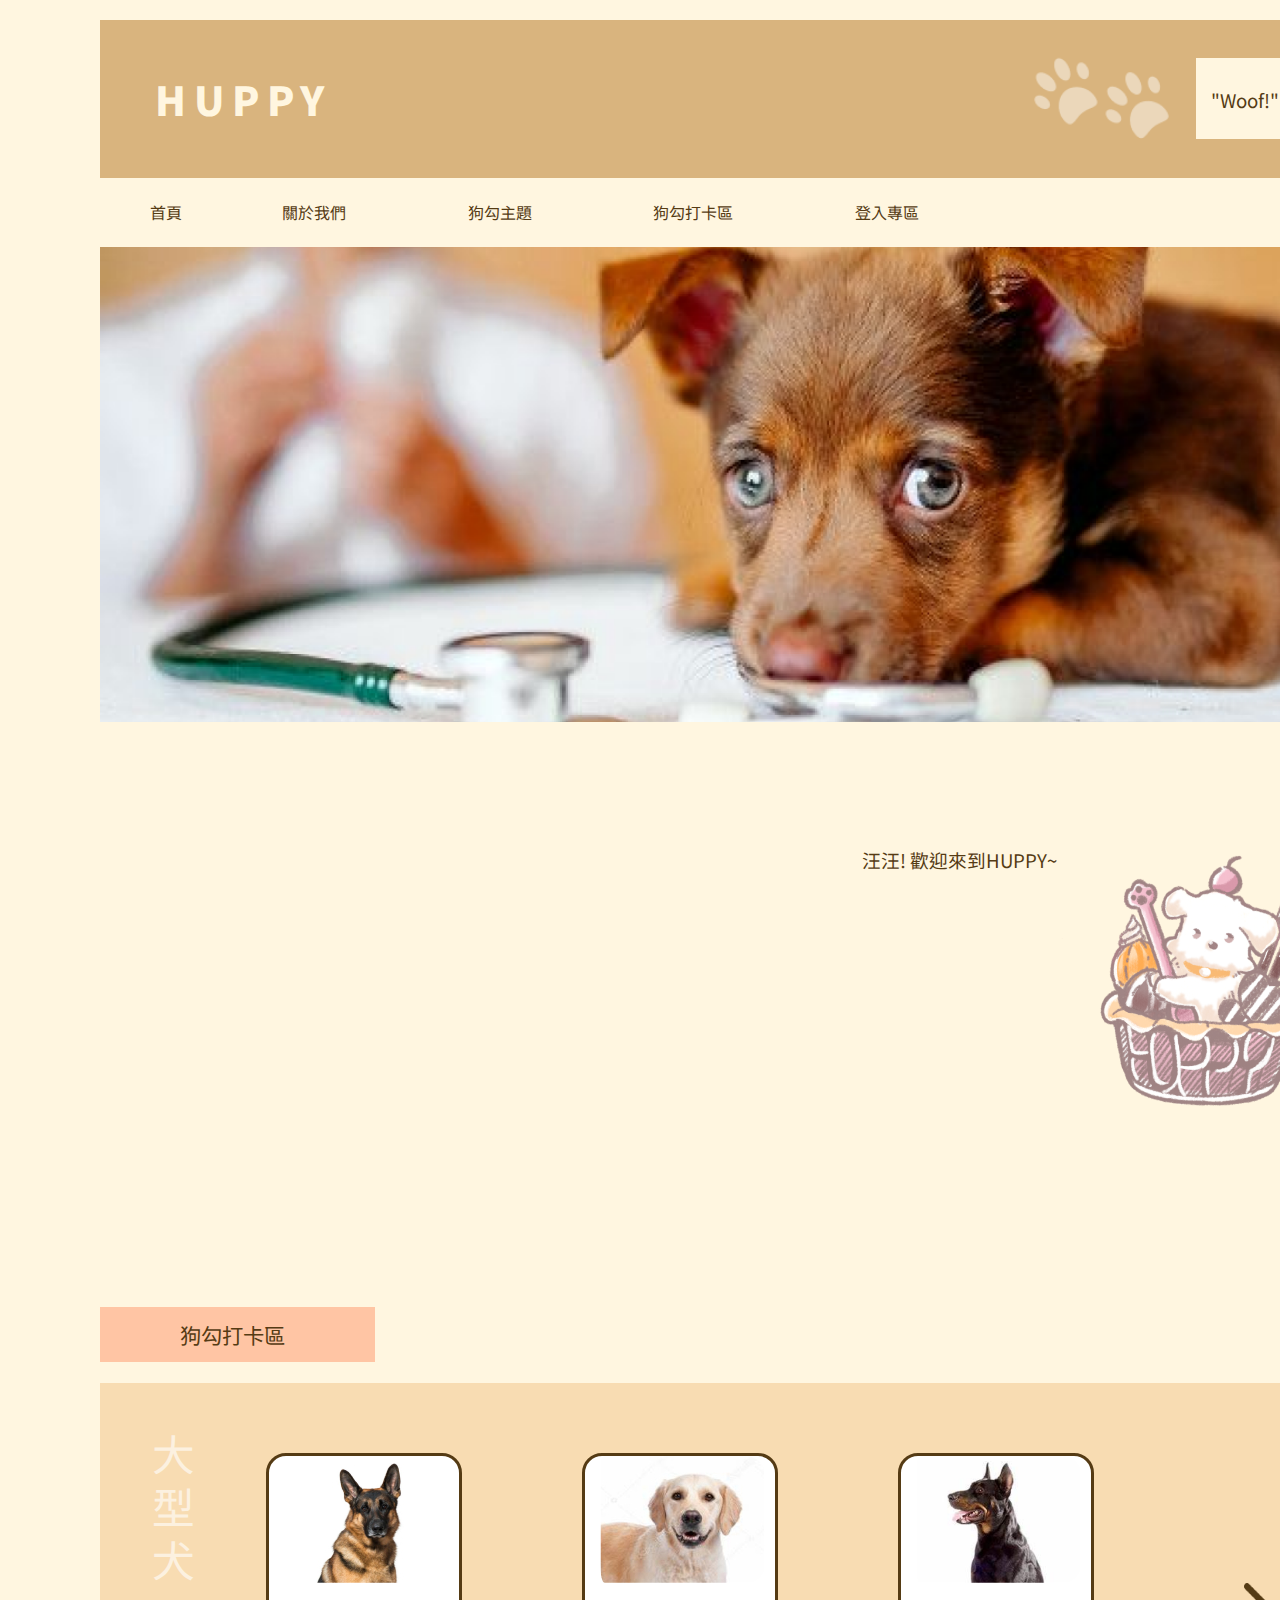
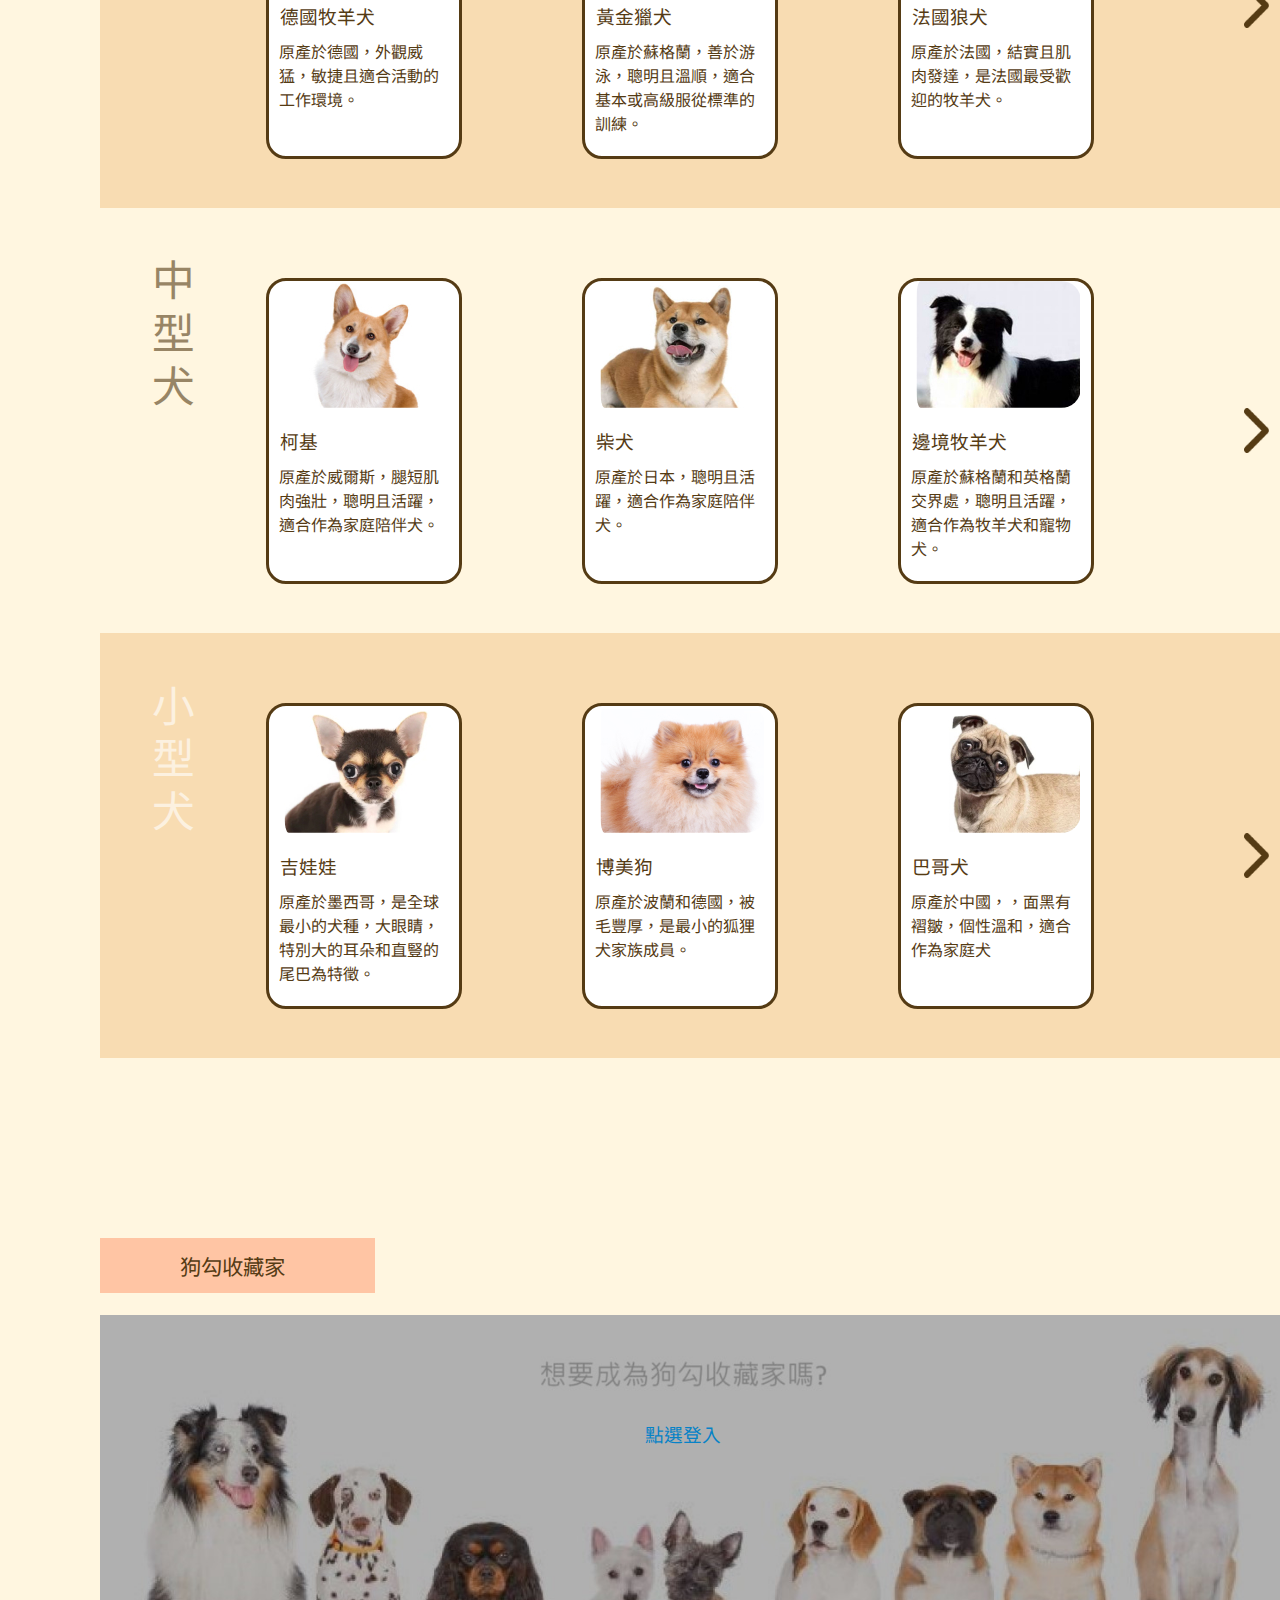
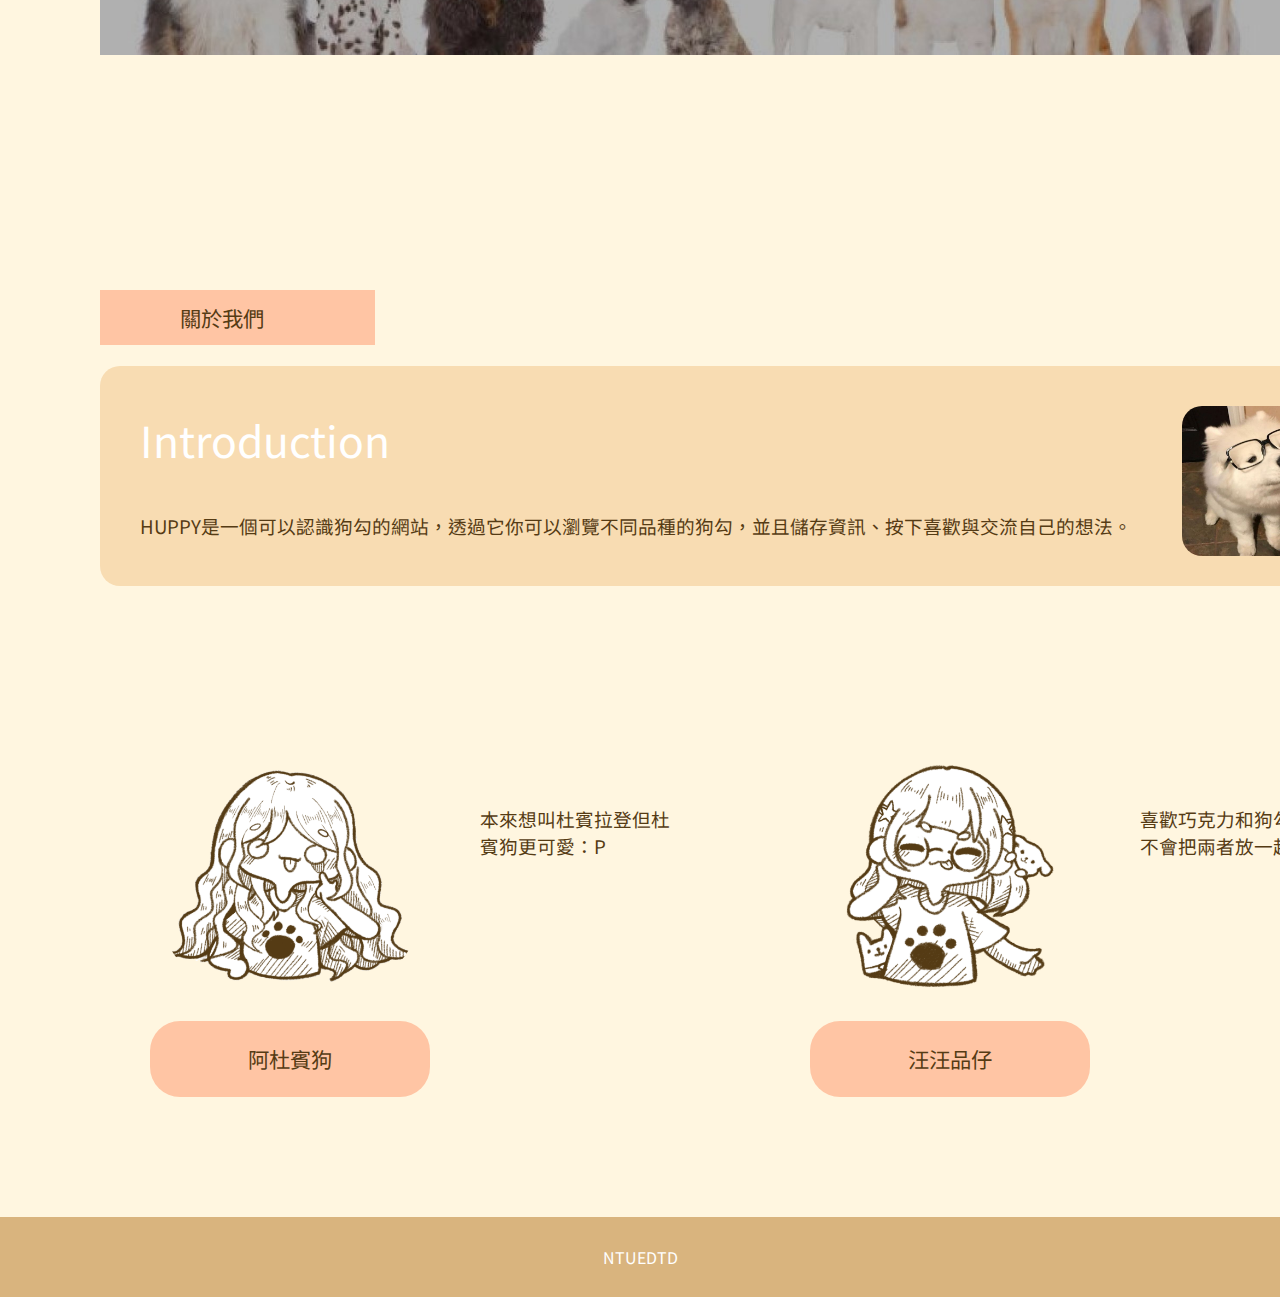
<file: index.html>
<!DOCTYPE html>
<html lang="en">
<head>
    <meta charset="UTF-8">
    <meta name="viewport" content="width=device-width, initial-scale=1.0">
    <title>HUPPY</title>
    <link rel="stylesheet" href="./css/style.css">
    <link rel="preconnect" href="https://fonts.googleapis.com">
    <link rel="preconnect" href="https://fonts.gstatic.com" crossorigin>
    <link href="https://fonts.googleapis.com/css2?family=Noto+Sans+TC&family=Noto+Sans:wght@700;900&display=swap"
        rel="stylesheet">
</head>
<body>
    <div class="box">
        <header>
            <div class="logo">
                <a href="./index.html">
                    <p class="huppy">HUPPY</p>
                </a>
                <!-- 狗腳印 -->
                <div class="containner">
                    <img class="paw" src="./img/🦆 emoji _paw prints_.png" alt="paw">
                    <!-- 帳號登入 -->
                    <a href="./login.html">
                        <div class="profile">
                            <p class="woof">"Woof!"</p>
                            <!-- 圓形頭像 -->
                            <img class="circle" src="./img/Ellipse 1.png" alt="circle">
                        </div>
                    </a> 
                </div>
            </div>
        </header>
        <nav class="nav">
            <ul class="nav_ul">
                <li class="nav_list"><a href="./index.html">首頁</a></li>
                <li class="nav_list"><a href=".#about">關於我們</a></li>
                <ul class="nav_ul_theme">
                    <li class="nav_list"><a href="./index.html">狗勾主題</a>
                    <li class="nav_list_item"><a href="./fluffy.html">"毛"小孩</a></li>
                    <li class="nav_list_item"><a href="./doctor.html">狗勾醫生</a></li>
                    <li class="nav_list_item"><a href="./police.html">汪汪隊立大功</a></li>
                    <li class="nav_list_item"><a href="./pic.html">狗勾梗圖大全</a></li>
                    </li>
                </ul>
                <li class="nav_list"><a href="#card">狗勾打卡區</a></li>
                <ul class="nav_ul_login">
                    <li class="nav_list"><a href="./index.html">登入專區</a>
                    <li class="nav_list_item"><a href="./myfile.html">我的檔案</a></li>
                    <li class="nav_list_item"><a href="./collector.html">狗勾收藏家</a></li>
                    </li>
                </ul>
            </ul>
        </nav>
        <article1>
            <banner>
                <a href="./doctor.html"><img class="banner" src="./img/banner001.png" alt="banner"></a>
                <!-- <img src="" alt="">
            <img src="" alt="">
            <img src="" alt=""> -->
            </banner>
            <div class="space">
                <p class="welcome_text">汪汪! 歡迎來到HUPPY~</p>
                <img class="welcome" src="./img/IMG_2315.PNG" alt="welcome">
            </div>

        </article1>
        <div class="article2">
            <article2>
                <p class="cardtitle" id="card">狗勾打卡區</p>
                <largedog>
                    <div class="largedog">
                        <p class="largetext">大型犬</p>
                        <!-- 大型犬卡片區塊 -->
                        <div class="largecard">
                            <a href="./geman.html">
                                <div class="large">
                                    <img class="img" src="./img/德國牧羊犬.jpg" alt="德國牧羊犬">
                                    <p class="dogname">德國牧羊犬</p>
                                    <p class="word">原產於德國，外觀威猛，敏捷且適合活動的工作環境。</p>
                                </div>
                            </a>
                            <a href="./gold.html">
                                <div class="large">
                                    <img class="img" src="./img/黃金獵犬.jpg" alt="黃金獵犬">
                                    <p class="dogname">黃金獵犬</p>
                                    <p class="word">原產於蘇格蘭，善於游泳，聰明且溫順，適合基本或高級服從標準的訓練。</p>
                                </div>
                            </a>
                            <a href="./france.html">
                                <div class="large">
                                    <img class="img" src="./img/法國狼犬.png" alt="法國狼犬">
                                    <p class="dogname">法國狼犬</p>
                                    <p class="word">原產於法國，結實且肌肉發達，是法國最受歡迎的牧羊犬。</p>
                                </div>
                            </a>
                            <a href="./collector.html"><img class="Vector" src="./img/Vector.png" alt="Vector"></a>
                        </div>
                    </div>
                </largedog>
                <middledog>
                    <div class="middledog">
                        <p class="middletext">中型犬</p>
                        <!-- 中型犬卡片區塊 -->
                        <div class="largecard">
                            <a href="./corgi.html">
                                <div class="middle">
                                    <img class="img" src="./img/柯基.jpg" alt="柯基">
                                    <p class="dogname">柯基</p>
                                    <p class="word">原產於威爾斯，腿短肌肉強壯，聰明且活躍，適合作為家庭陪伴犬。</p>
                                </div>
                            </a>
                            <a href="./shiba.html">
                                <div class="middle">
                                    <img class="img" src="./img/柴犬.jpg" alt="柴犬">
                                    <p class="dogname">柴犬</p>
                                    <p class="word">原產於日本，聰明且活躍，適合作為家庭陪伴犬。</p>
                                </div>
                            </a>
                            <a href="./collie.html">
                                <div class="middle">
                                    <img class="img" src="./img/邊境牧羊犬.jpg" alt="邊境牧羊犬">
                                    <p class="dogname">邊境牧羊犬</p>
                                    <p class="word">原產於蘇格蘭和英格蘭交界處，聰明且活躍，適合作為牧羊犬和寵物犬。</p>
                                </div>
                            </a>
                            <a href="./collector.html"><img class="Vector" src="./img/Vector.png" alt="Vector"></a>
                        </div>
                    </div>
                </middledog>
                <smalldog>
                    <div class="largedog">
                        <p class="largetext">小型犬</p>
                        <!-- 小型犬卡片區塊 -->
                        <div class="largecard">
                            <a href="./chiwawa.html">
                                <div class="large">
                                    <img class="img" src="./img/chiwawa.jpg" alt="chiwawa">
                                    <p class="dogname">吉娃娃</p>
                                    <p class="word">原產於墨西哥，是全球最小的犬種，大眼睛，特別大的耳朵和直豎的尾巴為特徵。</p>
                                </div>
                            </a>
                            <a href="./pome.html">
                                <div class="large">
                                    <img class="img" src="./img/博美狗.jpg" alt="博美狗">
                                    <p class="dogname">博美狗</p>
                                    <p class="word">原產於波蘭和德國，被毛豐厚，是最小的狐狸犬家族成員。</p>
                                </div>
                            </a>
                            <a href="./pug.html">
                                <div class="large">
                                    <img class="img" src="./img/巴哥犬.jpg" alt="巴哥犬">
                                    <p class="dogname">巴哥犬</p>
                                    <p class="word">原產於中國，，面黑有褶皺，個性溫和，適合作為家庭犬</p>
                                </div>
                            </a>
                            <a href="./collector.html"><img class="Vector" src="./img/Vector.png" alt="Vector"></a>
                        </div>
                    </div>
                </smalldog>
            </article2>
        </div>
        <article3>
            <p class="cardtitle">狗勾收藏家</p>
            <div class="collector_group">
                <img class="collector" src="./img/Rectangle 11.jpg" alt="collectorlogin">
                <a class="collector_login" href="./login.html">點選登入</a>
            </div>
        </article3>
        <article4>
            <p class="cardtitle" id="about">關於我們</p>
            <div class="intro_box">
                <div class="intro_text">
                    <p class="intro">Introduction</p>
                    <p class="description">HUPPY是一個可以認識狗勾的網站，透過它你可以瀏覽不同品種的狗勾，並且儲存資訊、按下喜歡與交流自己的想法。</p>
                </div>
                <img class="intro_img" src="./img/intro.jpg" alt="pic">
                
            </div>

            <team class="team">
                <div class="member1">
                    <div class="group1">
                        <img class="self1" src="./img/Ado.PNG" alt="hi">
                        <div class="smallbox">
                            <p class="name">阿杜賓狗</p>
                        </div>
                    </div>
                    <p class="intro_us">本來想叫杜賓拉登但杜賓狗更可愛：P</p>
                </div>
                <div class="member2">
                    <div class="group2">
                        <img class="self2" src="./img/Pinyu.PNG" alt="hi">
                        <div class="smallbox">
                            <p class="name">汪汪品仔</p>
                        </div>
                    </div>
                    <p class="intro_us">喜歡巧克力和狗勾，但不會把兩者放一起：3</p>
                </div>
            </team>
        </article4>
    </div>
    <footer>
        <p class="footer_text">NTUEDTD</p>
    </footer>
</body>

</html>
</file>
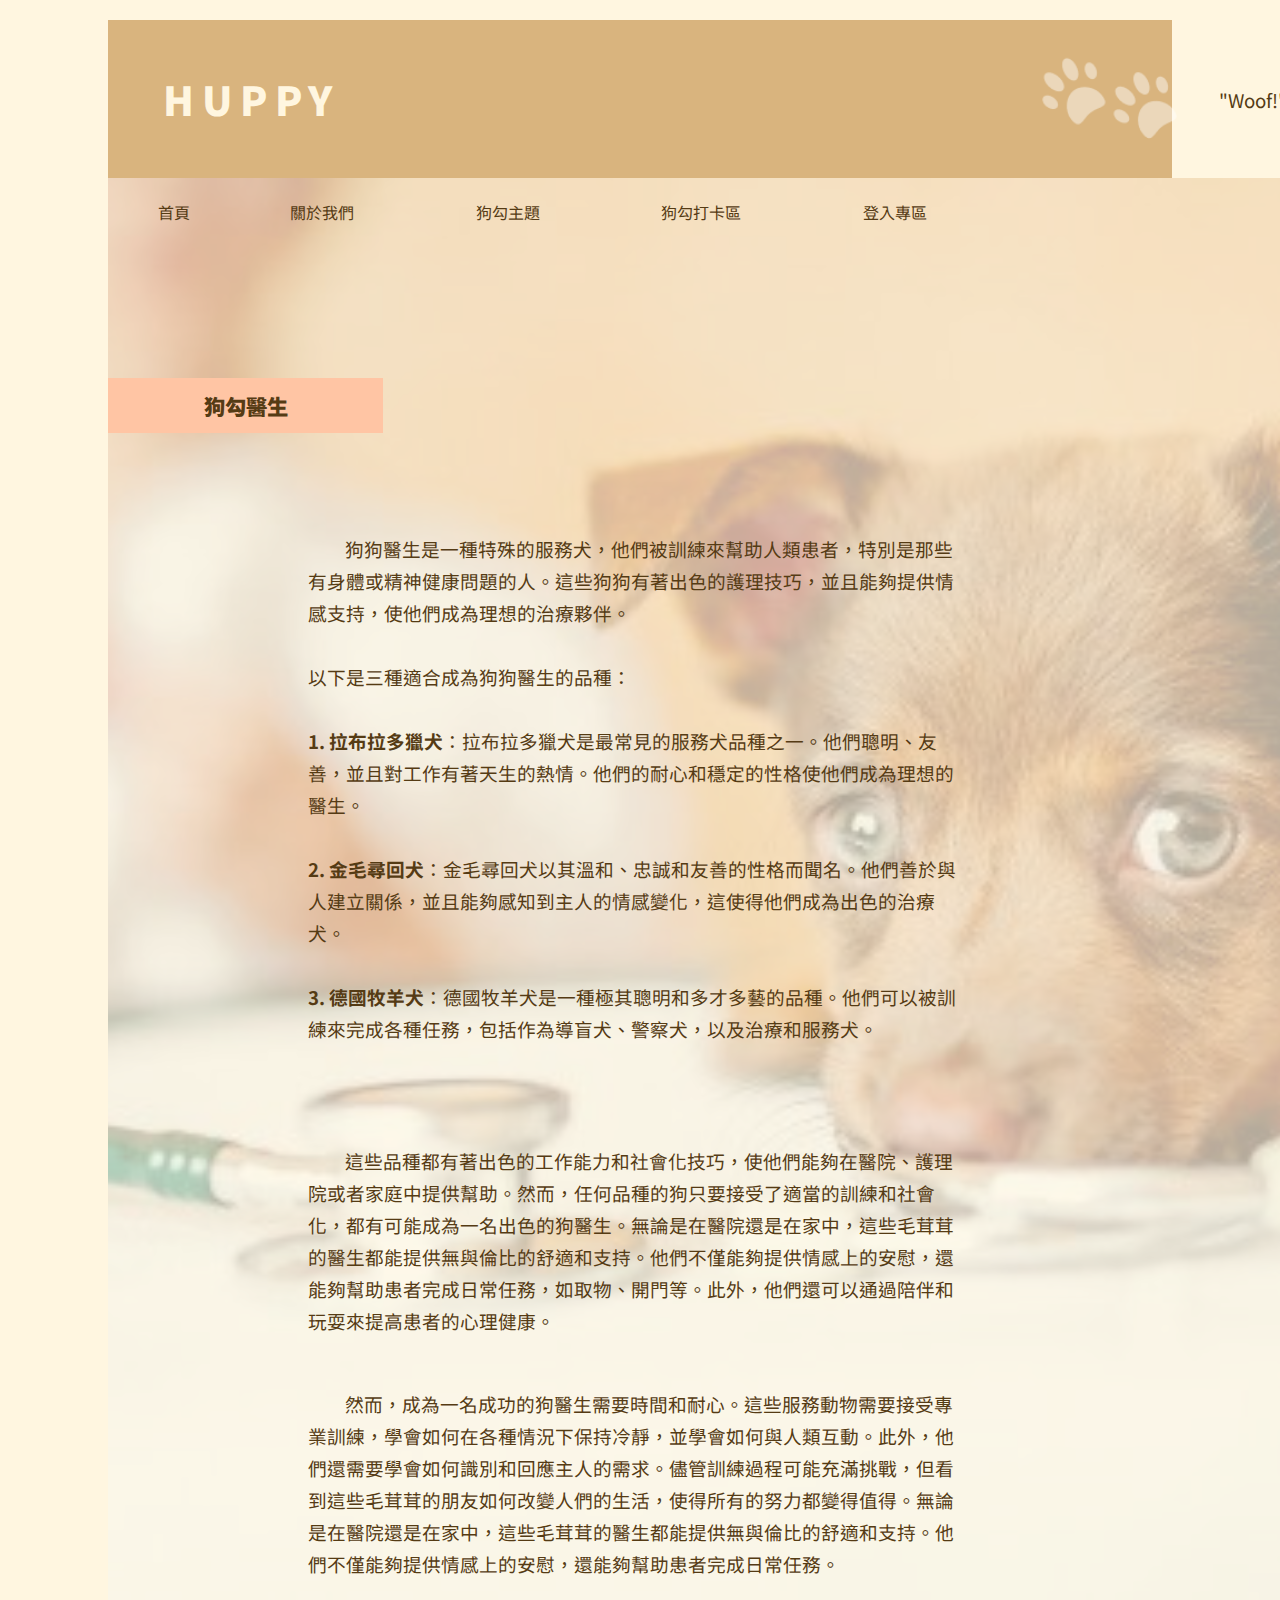
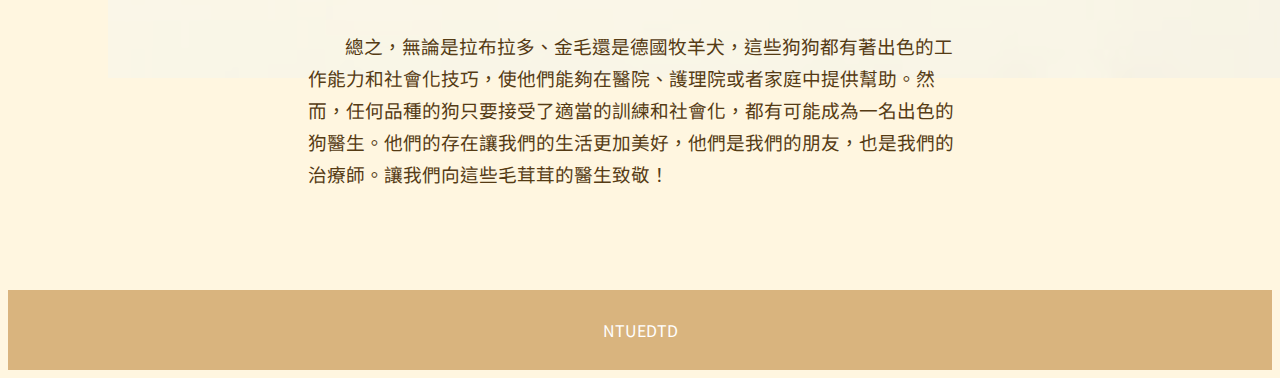
<file: doctor.html>
<!DOCTYPE html>
<html lang="en">

<head>
    <meta charset="UTF-8">
    <meta name="viewport" content="width=device-width, initial-scale=1.0">
    <title>HUPPY</title>
    <link rel="stylesheet" href="./css/doctor.css">
    <link rel="preconnect" href="https://fonts.googleapis.com">
    <link rel="preconnect" href="https://fonts.gstatic.com" crossorigin>
    <link href="https://fonts.googleapis.com/css2?family=Noto+Sans+TC&family=Noto+Sans:wght@700;900&display=swap"
        rel="stylesheet">
</head>

<body>
    <div class="box">
        <header>
            <div class="logo">
                <a href="./index.html">
                    <p class="huppy">HUPPY</p>
                </a>
                <!-- 狗腳印 -->
                <div class="containner">
                    <img class="paw" src="./img/🦆 emoji _paw prints_.png" alt="paw">
                    <!-- 帳號登入 -->
                    <a href="./login.html">
                        <div class="profile">
                            <p class="woof">"Woof!"</p>
                            <!-- 圓形頭像 -->
                            <img class="circle" src="./img/Ellipse 1.png" alt="circle">
                        </div>
                    </a>
                </div>
            </div>
        </header>
        <div class="background">
            <div class="overlay">
                <img class="dogimg" src="./img/banner1.png" alt="dog">
            </div>
        </div>
        <nav class="nav">
            <ul class="nav_ul">
                <li class="nav_list"><a href="./index.html">首頁</a></li>
                <li class="nav_list"><a href="./index.html#about">關於我們</a></li>
                <ul class="nav_ul_theme">
                    <li class="nav_list"><a href="./index.html">狗勾主題</a>
                    <li class="nav_list_item"><a href="./fluffy.html">"毛"小孩</a></li>
                    <li class="nav_list_item"><a href="./doctor.html">狗勾醫生</a></li>
                    <li class="nav_list_item"><a href="./police.html">汪汪隊立大功</a></li>
                    <li class="nav_list_item"><a href="./pic.html">狗勾梗圖大全</a></li>
                    </li>
                </ul>
                <li class="nav_list"><a href="./index.html#card">狗勾打卡區</a></li>
                <ul class="nav_ul_login">
                    <li class="nav_list"><a href="./index.html">登入專區</a>
                    <li class="nav_list_item"><a href="./myfile.html">我的檔案</a></li>
                    <li class="nav_list_item"><a href="./collector.html">狗勾收藏家</a></li>
                    </li>
                </ul>
            </ul>
        </nav>
        <article1>
            <p class="doctor_title">狗勾醫生</p>
            <p class="article1">
                狗狗醫生是一種特殊的服務犬，他們被訓練來幫助人類患者，特別是那些有身體或精神健康問題的人。這些狗狗有著出色的護理技巧，並且能夠提供情感支持，使他們成為理想的治療夥伴。<br><br>

                以下是三種適合成為狗狗醫生的品種：<br><br>

                <strong>1. 拉布拉多獵犬</strong>：拉布拉多獵犬是最常見的服務犬品種之一。他們聰明、友善，並且對工作有著天生的熱情。他們的耐心和穩定的性格使他們成為理想的醫生。<br><br>

                <strong>2. 金毛尋回犬</strong>：金毛尋回犬以其溫和、忠誠和友善的性格而聞名。他們善於與人建立關係，並且能夠感知到主人的情感變化，這使得他們成為出色的治療犬。<br><br>

                <strong>3. 德國牧羊犬</strong>：德國牧羊犬是一種極其聰明和多才多藝的品種。他們可以被訓練來完成各種任務，包括作為導盲犬、警察犬，以及治療和服務犬。

            <p class="article1">
                這些品種都有著出色的工作能力和社會化技巧，使他們能夠在醫院、護理院或者家庭中提供幫助。然而，任何品種的狗只要接受了適當的訓練和社會化，都有可能成為一名出色的狗醫生。無論是在醫院還是在家中，這些毛茸茸的醫生都能提供無與倫比的舒適和支持。他們不僅能夠提供情感上的安慰，還能夠幫助患者完成日常任務，如取物、開門等。此外，他們還可以通過陪伴和玩耍來提高患者的心理健康。<br><br>

            <p class="space_article">
                然而，成為一名成功的狗醫生需要時間和耐心。這些服務動物需要接受專業訓練，學會如何在各種情況下保持冷靜，並學會如何與人類互動。此外，他們還需要學會如何識別和回應主人的需求。儘管訓練過程可能充滿挑戰，但看到這些毛茸茸的朋友如何改變人們的生活，使得所有的努力都變得值得。無論是在醫院還是在家中，這些毛茸茸的醫生都能提供無與倫比的舒適和支持。他們不僅能夠提供情感上的安慰，還能夠幫助患者完成日常任務。<br><br>

            <p class="space_article">
                總之，無論是拉布拉多、金毛還是德國牧羊犬，這些狗狗都有著出色的工作能力和社會化技巧，使他們能夠在醫院、護理院或者家庭中提供幫助。然而，任何品種的狗只要接受了適當的訓練和社會化，都有可能成為一名出色的狗醫生。他們的存在讓我們的生活更加美好，他們是我們的朋友，也是我們的治療師。讓我們向這些毛茸茸的醫生致敬！
            </p>
            </p>
            </p>
            </p>
        </article1>
    </div>
    <footer>
        <p class="footer_text">NTUEDTD</p>
    </footer>
</body>

</html>
</file>
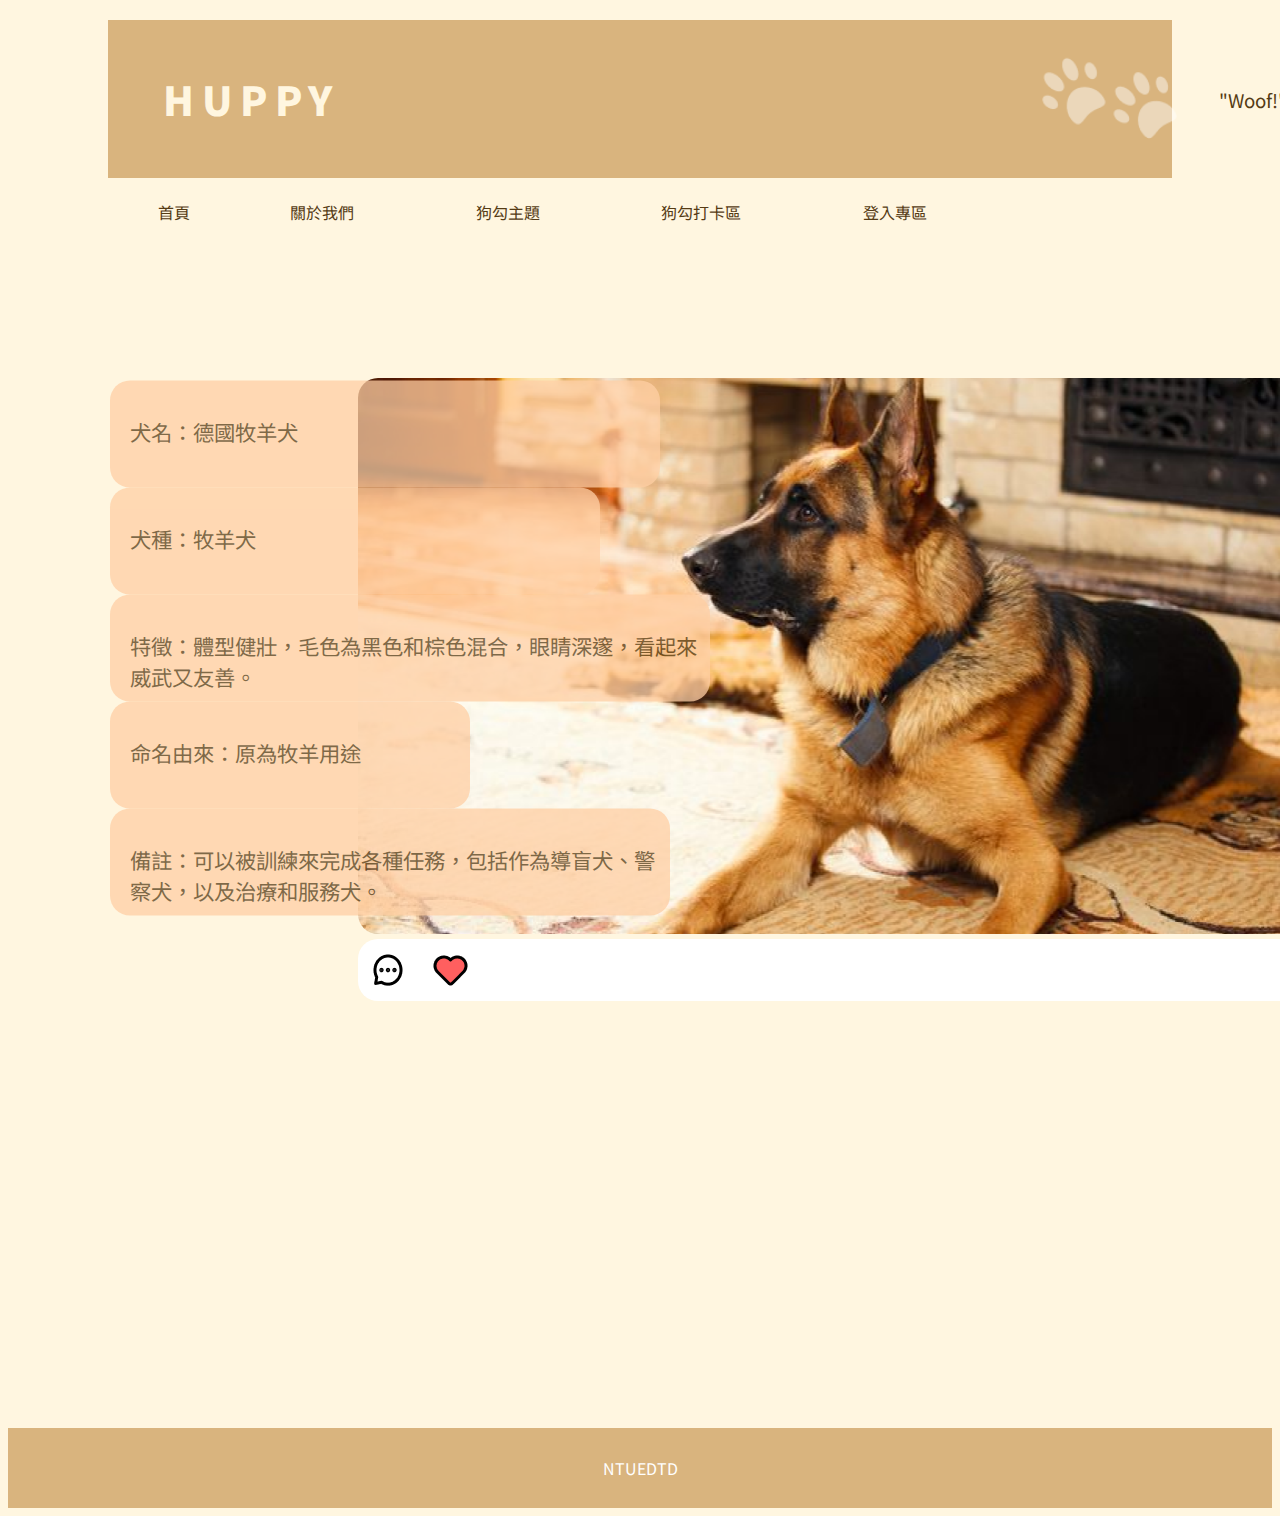
<file: geman.html>
<!DOCTYPE html>
<html lang="en">
<head>
    <meta charset="UTF-8">
    <meta name="viewport" content="width=device-width, initial-scale=1.0">
    <title>HUPPY</title>
    <link rel="stylesheet" href="./css/geman.css">
    <link rel="preconnect" href="https://fonts.googleapis.com">
    <link rel="preconnect" href="https://fonts.gstatic.com" crossorigin>
    <link href="https://fonts.googleapis.com/css2?family=Noto+Sans+TC&family=Noto+Sans:wght@700;900&display=swap"
        rel="stylesheet">
</head>
<body>
    <div class="box">
        <header>
            <div class="logo">
                <a href="./index.html">
                    <p class="huppy">HUPPY</p>
                </a>
                <!-- 狗腳印 -->
                <div class="containner">
                    <img class="paw" src="./img/🦆 emoji _paw prints_.png" alt="paw">
                    <!-- 帳號登入 -->
                    <a href="./login.html">
                        <div class="profile">
                            <p class="woof">"Woof!"</p>
                            <!-- 圓形頭像 -->
                            <img class="circle" src="./img/Ellipse 1.png" alt="circle">
                        </div>
                    </a> 
                </div>
            </div>
        </header>
        <nav class="nav">
            <ul class="nav_ul">
                <li class="nav_list"><a href="./index.html">首頁</a></li>
                <li class="nav_list"><a href="./index.html#about">關於我們</a></li>
                <ul class="nav_ul_theme">
                    <li class="nav_list"><a href="./index.html#about">狗勾主題</a>
                    <li class="nav_list_item"><a href="./fluffy.html">"毛"小孩</a></li>
                    <li class="nav_list_item"><a href="./doctor.html">狗勾醫生</a></li>
                    <li class="nav_list_item"><a href="./police.html">汪汪隊立大功</a></li>
                    <li class="nav_list_item"><a href="./pic.html">狗勾梗圖大全</a></li>
                    </li>
                </ul>
                <li class="nav_list"><a href="./index.html#card">狗勾打卡區</a></li>
                <ul class="nav_ul_login">
                    <li class="nav_list"><a href="./index.html">登入專區</a>
                    <li class="nav_list_item"><a href="./myfile.html">我的檔案</a></li>
                    <li class="nav_list_item"><a href="./collector.html">狗勾收藏家</a></li>
                    </li>
                </ul>
            </ul>
        </nav>
        <article class="article">
            <div class="slideout">
                <div class="introbox1">
                    <p class="dogtext">犬名：德國牧羊犬</p>
                </div>
                <div class="introbox2">
                    <p class="dogtext">犬種：牧羊犬</p>
                </div>
                <div class="introbox3">
                    <p class="dogtext">特徵：體型健壯，毛色為黑色和棕色混合，眼睛深邃，看起來威武又友善。</p>
                </div>
                <div class="introbox4">
                    <p class="dogtext">命名由來：原為牧羊用途</p>
                </div>
                <div class="introbox5">
                    <p class="dogtext">備註：可以被訓練來完成各種任務，包括作為導盲犬、警察犬，以及治療和服務犬。</p>
                </div>
            </div>
            <div class="file">
                <img class="german" src="./img/german.png" alt="">
                <div class="deraction">
                    <img class="chat" src="./img/chat_.png" alt="chat">
                    <img class="heart" src="./img/heart.png" alt="heart">
                    <img class="download" src="./img/Group.png" alt="Group">
                </div>
            </div>
        </article>
    </div>
    <footer>
        <p class="footer_text">NTUEDTD</p>
    </footer>
</body>

</html>
</file>
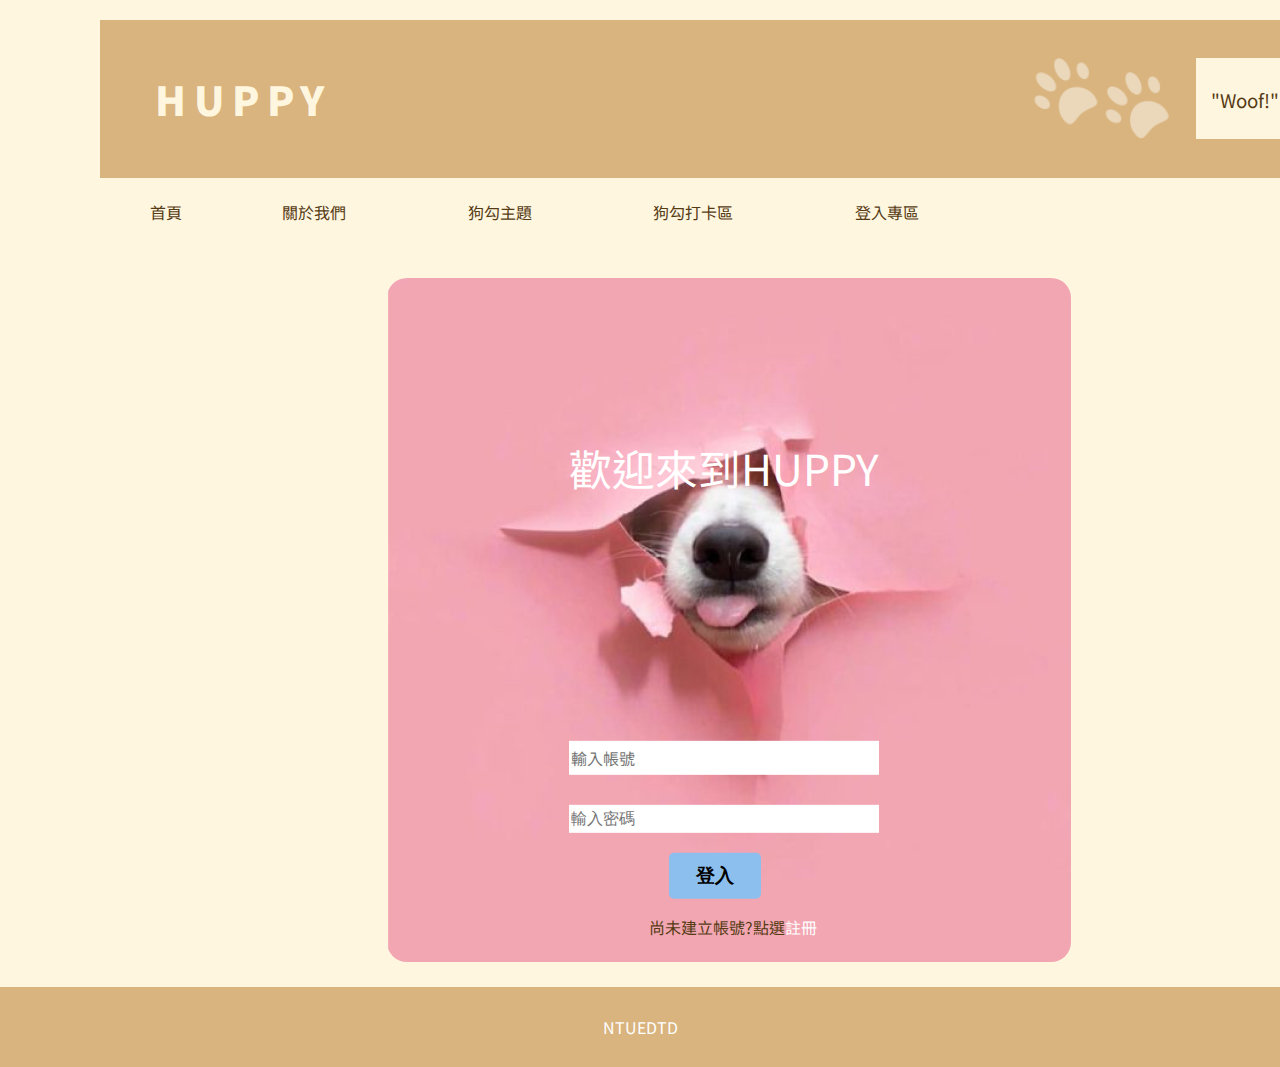
<file: login.html>
<!DOCTYPE html>
<html lang="en">
<head>
    <meta charset="UTF-8">
    <meta name="viewport" content="width=device-width, initial-scale=1.0">
    <title>HUPPY</title>
    <link rel="stylesheet" href="./css/login.css">
    <link rel="preconnect" href="https://fonts.googleapis.com">
    <link rel="preconnect" href="https://fonts.gstatic.com" crossorigin>
    <link href="https://fonts.googleapis.com/css2?family=Noto+Sans+TC&family=Noto+Sans:wght@700;900&display=swap"
        rel="stylesheet">
</head>
<body>
    <div class="box">
        <header>
            <div class="logo">
                <a href="./index.html">
                    <p class="huppy">HUPPY</p>
                </a>
                <!-- 狗腳印 -->
                <div class="containner">
                    <img class="paw" src="./img/🦆 emoji _paw prints_.png" alt="paw">
                    <!-- 帳號登入 -->
                    <a href="./login.html">
                        <div class="profile">
                            <p class="woof">"Woof!"</p>
                            <!-- 圓形頭像 -->
                            <img class="circle" src="./img/Ellipse 1.png" alt="circle">
                        </div>
                    </a> 
                </div>
            </div>
        </header>
        <nav class="nav">
            <ul class="nav_ul">
                <li class="nav_list"><a href="./index.html">首頁</a></li>
                <li class="nav_list"><a href="./index.html#about">關於我們</a></li>
                <ul class="nav_ul_theme">
                    <li class="nav_list"><a href="./index.html">狗勾主題</a>
                    <li class="nav_list_item"><a href="./fluffy.html">"毛"小孩</a></li>
                    <li class="nav_list_item"><a href="./doctor.html">狗勾醫生</a></li>
                    <li class="nav_list_item"><a href="./police.html">汪汪隊立大功</a></li>
                    <li class="nav_list_item"><a href="./pic.html">狗勾梗圖大全</a></li>
                    </li>
                </ul>
                <li class="nav_list"><a href="./index.html#card">狗勾打卡區</a></li>
                <ul class="nav_ul_login">
                    <li class="nav_list"><a href="./index.html">登入專區</a>
                    <li class="nav_list_item"><a href="./myfile.html">我的檔案</a></li>
                    <li class="nav_list_item"><a href="./collector.html">狗勾收藏家</a></li>
                    </li>
                </ul>
            </ul>
        </nav>
        <article class="article">
            <div class="article_login">
                 <img class="pink" src="./img/Rectangle 2.png" alt="login">
                 <div class="login_content">
                    <p class="login_title">歡迎來到HUPPY</p>
                    <div class="input">
                        <input class="account" name="account" id="account" type="text" placeholder="輸入帳號">
                        <input class="password" type="password" name="password" id="password" placeholder="輸入密碼">
                    </div>
                    <a href="./index.html"><button class="button">登入</button></a>
                    <p class="question">尚未建立帳號?點選<a class="signup" href="./signup.html">註冊</a></p>
                 </div>
            </div>
        </article>
    </div>
    <footer>
        <p class="footer_text">NTUEDTD</p>
    </footer>
</body>
</file>
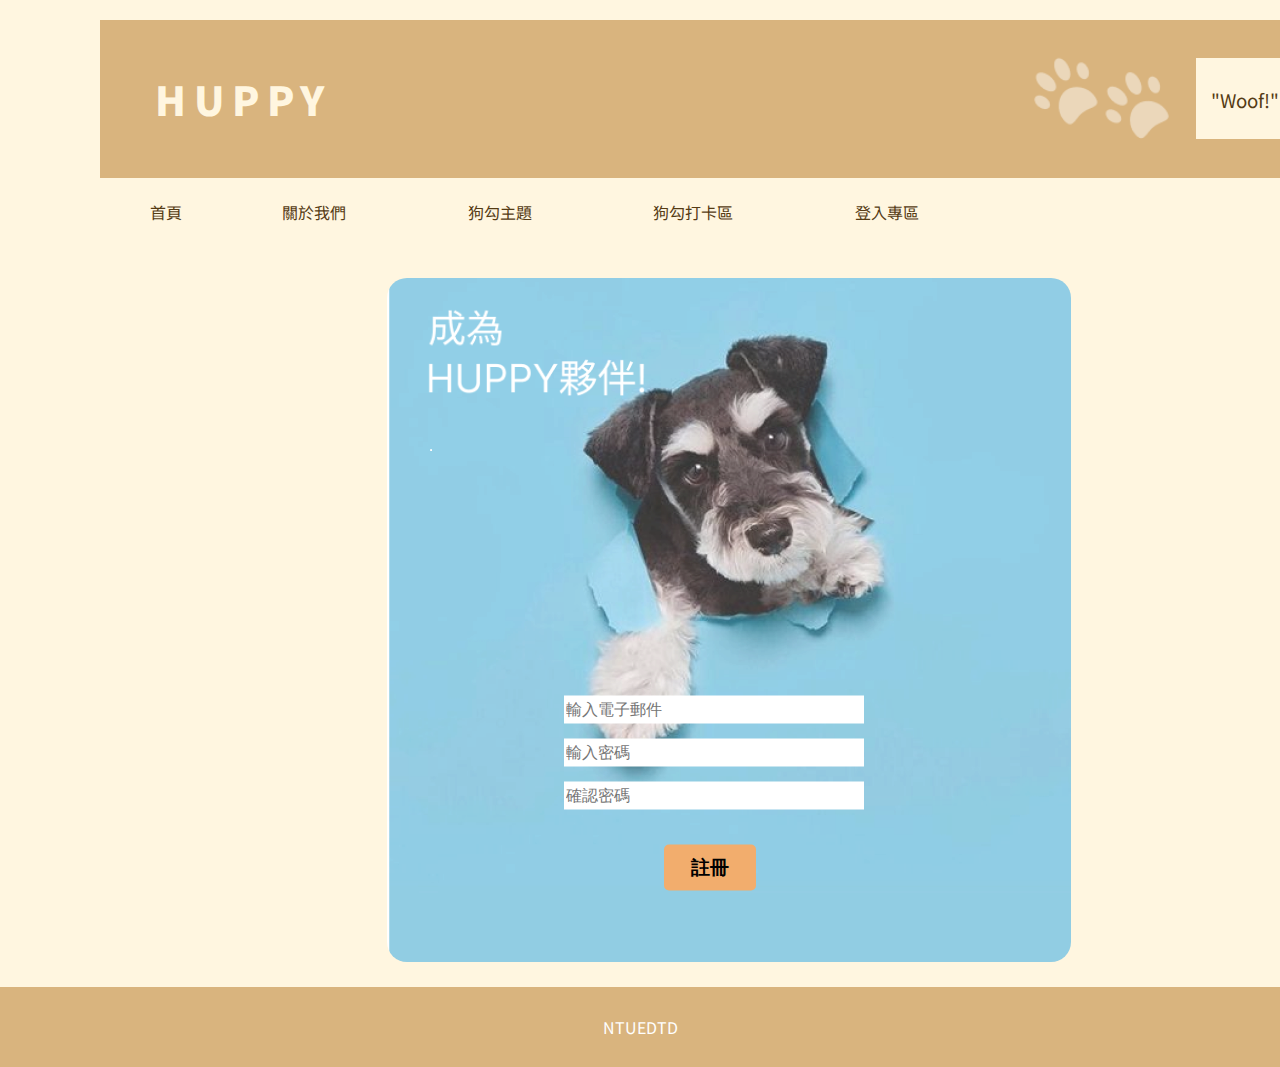
<file: signup.html>
<!DOCTYPE html>
<html lang="en">
<head>
    <meta charset="UTF-8">
    <meta name="viewport" content="width=device-width, initial-scale=1.0">
    <title>HUPPY</title>
    <link rel="stylesheet" href="./css/signup.css">
    <link rel="preconnect" href="https://fonts.googleapis.com">
    <link rel="preconnect" href="https://fonts.gstatic.com" crossorigin>
    <link href="https://fonts.googleapis.com/css2?family=Noto+Sans+TC&family=Noto+Sans:wght@700;900&display=swap"
        rel="stylesheet">
</head>
<body>
    <div class="box">
        <header>
            <div class="logo">
                <a href="./index.html">
                    <p class="huppy">HUPPY</p>
                </a>
                <!-- 狗腳印 -->
                <div class="containner">
                    <img class="paw" src="./img/🦆 emoji _paw prints_.png" alt="paw">
                    <!-- 帳號登入 -->
                    <a href="../html/login.html">
                        <div class="profile">
                            <p class="woof">"Woof!"</p>
                            <!-- 圓形頭像 -->
                            <img class="circle" src="./img/Ellipse 1.png" alt="circle">
                        </div>
                    </a> 
                </div>
            </div>
        </header>
        <nav class="nav">
            <ul class="nav_ul">
                <li class="nav_list"><a href="./index.html">首頁</a></li>
                <li class="nav_list"><a href="./index.html#about">關於我們</a></li>
                <ul class="nav_ul_theme">
                    <li class="nav_list"><a href="./index.html">狗勾主題</a>
                    <li class="nav_list_item"><a href="./fluffy.html">"毛"小孩</a></li>
                    <li class="nav_list_item"><a href="./doctor.html">狗勾醫生</a></li>
                    <li class="nav_list_item"><a href="./police.html">汪汪隊立大功</a></li>
                    <li class="nav_list_item"><a href="./pic.html">狗勾梗圖大全</a></li>
                    </li>
                </ul>
                <li class="nav_list"><a href="./index.html#card">狗勾打卡區</a></li>
                <ul class="nav_ul_login">
                    <li class="nav_list"><a href="./index.html">登入專區</a>
                    <li class="nav_list_item"><a href="./myfile.html">我的檔案</a></li>
                    <li class="nav_list_item"><a href="./collector.html">狗勾收藏家</a></li>
                    </li>
                </ul>
            </ul>
        </nav>
        <article class="article">
            <div class="article_login">
                 <img class="pink" src="./img/behuppy.png" alt="login">
                 <div class="login_content">
                    <div class="input">
                        <input class="account" name="account" id="account" type="text" placeholder="輸入電子郵件">
                        <input class="password" name="password" id="password" type="password" placeholder="輸入密碼">
                        <input class="password" type="password" name="password" id="password" placeholder="確認密碼">
                    </div>
                    <a href="./success.html"><button class="button">註冊</button></a>
                 </div>
            </div>
        </article>
    </div>
    <footer>
        <p class="footer_text">NTUEDTD</p>
    </footer>
</body>
</file>
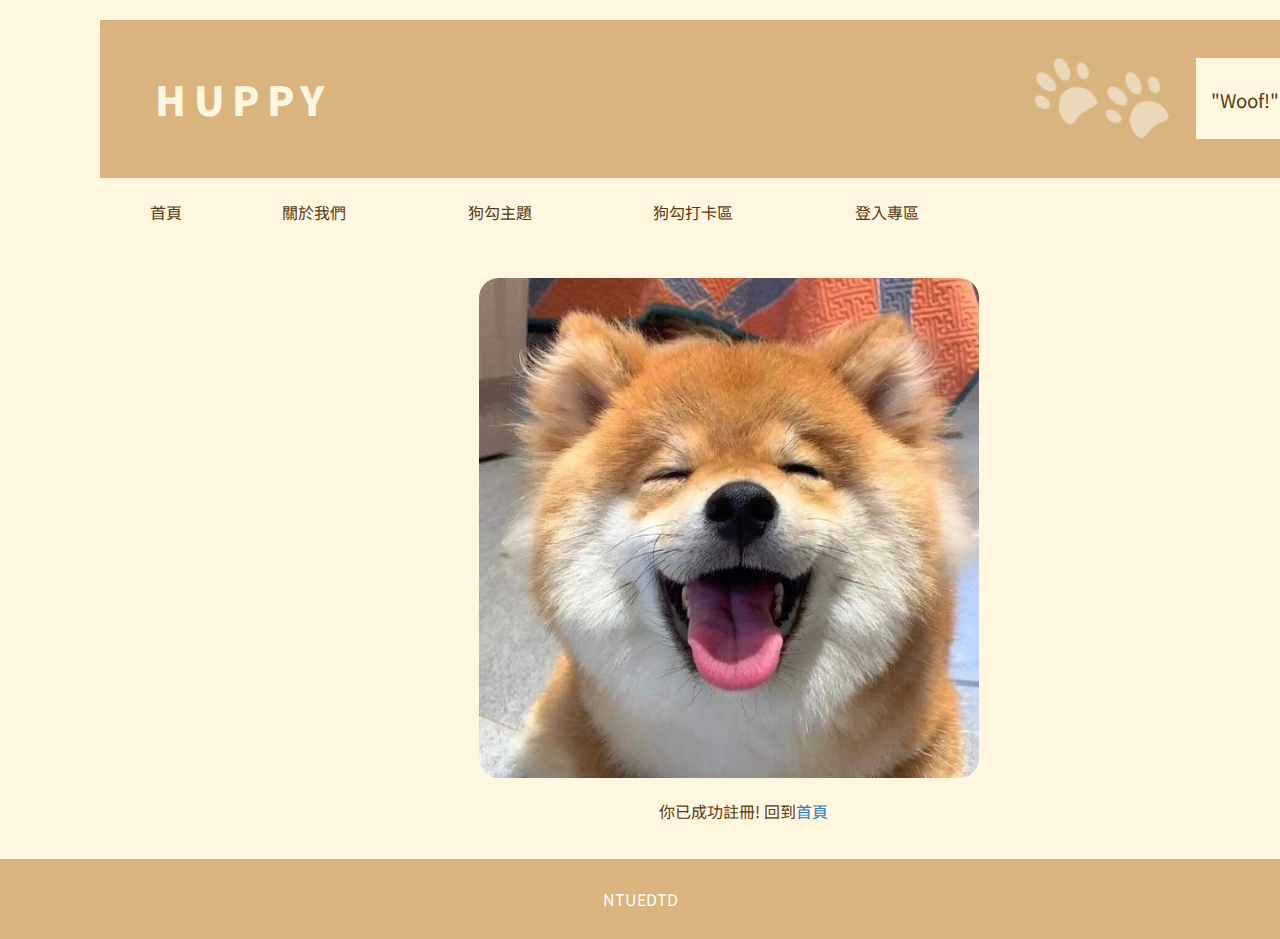
<file: success.html>
<!DOCTYPE html>
<html lang="en">
<head>
    <meta charset="UTF-8">
    <meta name="viewport" content="width=device-width, initial-scale=1.0">
    <title>HUPPY</title>
    <link rel="stylesheet" href="./css/success.css">
    <link rel="preconnect" href="https://fonts.googleapis.com">
    <link rel="preconnect" href="https://fonts.gstatic.com" crossorigin>
    <link href="https://fonts.googleapis.com/css2?family=Noto+Sans+TC&family=Noto+Sans:wght@700;900&display=swap"
        rel="stylesheet">
</head>
<body>
    <div class="box">
        <header>
            <div class="logo">
                <a href="./index.html">
                    <p class="huppy">HUPPY</p>
                </a>
                <!-- 狗腳印 -->
                <div class="containner">
                    <img class="paw" src="./img/🦆 emoji _paw prints_.png" alt="paw">
                    <!-- 帳號登入 -->
                    <a href="./login.html">
                        <div class="profile">
                            <p class="woof">"Woof!"</p>
                            <!-- 圓形頭像 -->
                            <img class="circle" src="./img/Ellipse 1.png" alt="circle">
                        </div>
                    </a> 
                </div>
            </div>
        </header>
        <nav class="nav">
            <ul class="nav_ul">
                <li class="nav_list"><a href="./index.html">首頁</a></li>
                <li class="nav_list"><a href="./index.html#about">關於我們</a></li>
                <ul class="nav_ul_theme">
                    <li class="nav_list"><a href="./index.html">狗勾主題</a>
                    <li class="nav_list_item"><a href="./fluffy.html">"毛"小孩</a></li>
                    <li class="nav_list_item"><a href="./doctor.html">狗勾醫生</a></li>
                    <li class="nav_list_item"><a href="./police.html">汪汪隊立大功</a></li>
                    <li class="nav_list_item"><a href="./pic.html">狗勾梗圖大全</a></li>
                    </li>
                </ul>
                <li class="nav_list"><a href="./index.html#card">狗勾打卡區</a></li>
                <ul class="nav_ul_login">
                    <li class="nav_list"><a href="./index.html">登入專區</a>
                    <li class="nav_list_item"><a href="./myfile.html">我的檔案</a></li>
                    <li class="nav_list_item"><a href="./collector.html">狗勾收藏家</a></li>
                    </li>
                </ul>
            </ul>
        </nav>
        <article class="article">
            <div class="article_login">
                <img class="pink" src="./img/congratuation.jpg" alt="login">
                <p class="success">你已成功註冊! 回到<a class="back" href="./index.html">首頁</a></p>
            </div>
        </article>
    </div>
    <footer>
        <p class="footer_text">NTUEDTD</p>
    </footer>
</body>
</file>
<file: css/style.css>
body{
    margin: 0;
}
html{
    background-color: #FFF6E0;
    font-family: 'Noto Sans', sans-serif;
    font-family: 'Noto Sans TC', sans-serif;
}
.box{
    margin: 20px 100px;
    max-width: 1440px;
    min-width: 1257px;
}
/* header */
header{
    /* display: flex;
    width: 100%;
    background-color: #D9B47E; */
}
.huppy{
    font-size: 30pt;
    font-family: 'Noto Sans', sans-serif;
    font-family: 'Noto Sans TC', sans-serif;
    color: #FFF6E0; 
    cursor:url("../img/pointer02.ico"),pointer;
    padding: 10px 10px 10px 55px;
    font-weight: 900;
    letter-spacing: 7.6px;
}
.logo{ 
    /* padding: 20px 700px 20px 55px; */
    margin: 0px;
    margin-top: 15px;
    display: flex;
    width: 100%;
    background-color: #D9B47E;
}
.paw{
    padding-top: 10px;
    margin-right: 15px;
}
.containner{
    margin-top: 10px;
    display:flex ;
    margin-left: 680px;
}
.profile{
    display: inline-flex;
    background-color:#FFF6E0; 
    /* margin-top: 30px; */
    padding-top: 9px;
    padding-bottom: 9px;
    padding-right: 5px;
    height: 63px;
    width: 163px;
    margin-top: 28px;
    cursor:url("../img/pointer02.ico"),pointer;
}
.woof{
    margin-right: 8px;
    margin-left: 15px;
    font-size: 14pt;
    font-family: 'Noto Sans', sans-serif;
    font-family: 'Noto Sans TC', sans-serif;
    color:#553B14;
}

/* nav */
.nav{
    font-family: 'Noto Sans', sans-serif;
    font-family: 'Noto Sans TC', sans-serif;
    color:#553B14;
}
.nav_ul{
    position:absolute;
    display: flex;
    justify-content: flex-start;
    padding-left: 0;
    margin-top: 0;
    position: absolute;
    z-index: 1;
    cursor:url("../img/pointer02.ico"),pointer;
}
.nav_list{
    justify-content: center;
}
/* 父選單 */
.nav_list:hover{
    background-color: #EBD7BB;
}
li{
    display: flex;
    justify-content: center;
    padding:22px 50px;
    height: 25px;
    cursor:url("../img/pointer02.ico"),pointer;
}
/* 狗勾主題父 */
.nav_ul_theme{
    padding-left: 0;
    width: 207px;
}
.nav_ul_theme:hover{
    width: 207px;
}
.nav_ul_theme  .nav_list_item{
    display: none;
}
.nav_ul_theme:hover  .nav_list_item{
    display: block;
}
/* 登入專區父 */
.nav_ul_login{
    padding-left: 0;
    width: 207px;
}
.nav_ul_login:hover{
    padding-left: 0;
    width: 207px;
}
.nav_ul_login  .nav_list_item{
    display: none;
}
.nav_ul_login:hover  .nav_list_item{
    display: block;
}
/* 所有子選單 */
.nav_list_item:hover{
    background-color: #EBD7BB;
    z-index: 1;
}
a{
    text-decoration: none;
    font-family: 'Noto Sans', sans-serif;
    font-family: 'Noto Sans TC', sans-serif;
    color:#553B14;
    cursor:url("../img/pointer02.ico"),pointer;
}

/* banner */
.banner{
    margin-top: 69px;
    width: 100%;
    cursor:url("../img/pointer02.ico"),pointer;
}
.space{
    margin-top: 100px;
    margin-bottom: 0;
    display: flex; 
    justify-content:end;
}
.welcome{
    width: 300px;
    height: 300px;
}
.welcome:hover{
    content: url("../img/IMG_2320.PNG");
}
.welcome_text{
    font-size: 14pt;
    color: #553B14;
    font-family: 'Noto Sans', sans-serif;
    font-family: 'Noto Sans TC', sans-serif;
}
/* 狗勾打卡區 */
.article2{
    margin-top: 0px;
}
.largedog{
    width:100%;
    height: 425px;
    background-color: #F8DCB2;
    display: flex;
}
.middledog{
    width:100%;
    height: 425px;
    background-color: #FFF6E0;
    display: flex;
}
.cardtitle{
    padding:12px 80px;
    width:115px;
    background-color: #FFC5A4;
    margin-top: 180px;
    font-family: 'Noto Sans', sans-serif;
    font-family: 'Noto Sans TC', sans-serif;
    color:#553B14;
    font-size: 16pt;
}
.largetext{
    font-size: 32pt;
    font-family: 'Noto Sans', sans-serif;
    font-family: 'Noto Sans TC', sans-serif;
    color:#FFF;
    writing-mode: vertical-rl;
    margin-top: 50px;
    opacity: 60%;
    letter-spacing: 10px;
}
.middletext{
    font-size: 32pt;
    font-family: 'Noto Sans', sans-serif;
    font-family: 'Noto Sans TC', sans-serif;
    color:#553B14;
    writing-mode: vertical-rl;
    margin-top: 50px;
    opacity: 60%;
    letter-spacing: 10px;
}
.largecard{
    display: flex;
}
.large{
    cursor:url("../img/pointer02.ico"),pointer;
    border: 3px solid;
    color: #553B14;
    border-radius: 20px;
    background-color: #FFF;
    height: 300px;
    margin-right: 100px;
    margin-left: 20px;
    margin-top: 70px;
    width: 190px;
}
.large:hover{
    transform: scale(1.2); 
    border-color: #caac6b;
}
.middle{
    cursor:url("../img/pointer02.ico"),pointer;
    border: 3px solid;
    border-radius: 20px;
    color: #553B14;
    background-color: #FFF;
    height: 300px;
    margin-right: 100px;
    margin-left: 20px;
    margin-top: 70px;
    width: 190px;
}
.middle:hover{
    transform: scale(1.2); 
    border-color: #caac6b;
}
.img{
    border-radius: 20px;
    padding-left: 15px;
}
.dogname{
    font-size: 14pt;
    padding:11px;
    padding-bottom: 0;
    margin-bottom: 10px;
    margin-top: 3px;

}
.word{
    font-size: 12pt;
    padding-left:10px;
    padding-right:10px;
    padding-top: 0;
    margin-top: 0;
}
.Vector{
    width: 25px;
    height: 45px;
    margin-top: 200px;
    margin-left: 50px;
    cursor:url("../img/pointer02.ico"),pointer;
}
.Vector:hover{
    transform: scale(1.2);
    opacity: 70%;
}
.collector{
    width: 100%;
    height: auto;
}
.collector_group{
    position: relative;
    z-index: 1;
    width: 1240px;
    height: 395px;
}
.collector_login{
    color:#0682C7;
    font-size: 14pt;
    font-family: 'Noto Sans', sans-serif;
    font-family: 'Noto Sans TC', sans-serif;
    position: absolute;
    top: 30%;
    left: 47%;
    transform: translate(-50%, -50%);

}
.intro{
    font-size: 32pt;
    font-family: 'Noto Sans', sans-serif;
    font-family: 'Noto Sans TC', sans-serif;
    color: #FFF;
    padding-left: 40px;
    padding-top: 0px;
    padding-bottom: 0px;
}
.intro_text{
    padding-top: 0px ;
}
.intro_box{
    width: 100%;
    height: 220px;
    background-color: #F8DCB2;
    border-radius: 20px;  
    display: flex;
}
.intro_img{
    border-radius: 20px;
    width: 150px;
    height: 150px;
    margin-top: 40px;
    margin-left: 50px;
}
.description{
    padding-left: 40px;
    font-size: 14pt;
    font-family: 'Noto Sans', sans-serif;
    font-family: 'Noto Sans TC', sans-serif;
    color: #553B14;
}

/* 關於我們 */
.team{
   display: flex;
}
.member1{
    display: flex;
    margin-right: 80px;
    margin-left: 50px;
}
.member2{
    display: flex;
    margin-left: 50px;
}
.group1{
    padding-top: 150px;
    padding-right: 50px;
    padding-bottom: 100px;
}
.group2{
    padding-top: 150px;
    padding-right: 50px;
    padding-bottom: 100px;
}
.name{
    color:#553B14;
    font-size: 16pt;
    font-family: 'Noto Sans', sans-serif;
    font-family: 'Noto Sans TC', sans-serif;
    display: flex;
    justify-content: center;
}
.intro_us{
    color:#553B14;
    font-size: 14pt;
    font-family: 'Noto Sans', sans-serif;
    font-family: 'Noto Sans TC', sans-serif;
    padding-top: 200px;
    padding-left: 0px;
    width: 200px;
}
.self1{
    width: 280px;
    height: 280px;
    border-radius: 100%;
    cursor:url("../img/pointer02.ico"),pointer;
}
.self2{
    width: 280px;
    height: 280px;
    border-radius: 100%;
    cursor:url("../img/pointer02.ico"),pointer;
}
.self1:hover{
    content: url("../img/Ado2.PNG");
}
.self2:hover{
    content: url("../img/Pinyu2.PNG");
}
.smallbox{
    padding-top: 1px;
    padding-left: 5px;
    padding-bottom: 1px;
    padding-right: 5px;
    background-color: #FFC5A4;
    border-radius: 30px;
}
/* footer */
footer{
    background-color: #D9B47E;
    max-width: 100%;
    margin:0;
}
.footer_text{
    display: flex;
    justify-content: center;
    align-items: center;
    color: #FFF;
    font-family: 'Noto Sans', sans-serif;
    font-family: 'Noto Sans TC', sans-serif;
    font-size: 12pt;
    height: 80px;
    margin-bottom: 0;
}
</file>
<file: css/doctor.css>
html{
    background-color: #FFF6E0;
    font-family: 'Noto Sans', sans-serif;
    font-family: 'Noto Sans TC', sans-serif;
}
.background{
    /* background-image: url("./img/banner01.jpg"); */
    position: relative;
}
.dogimg{
    width: auto;
    height: auto;
    position: relative;
    z-index: -5;
    opacity: 30%;
}
.overlay{
    background-color: rgba(0,0,0,0.5);
    position: absolute;
    top:0;
    left: 0;
    right: 0;
    bottom: 0;
}
.box{
    margin: 20px 100px;
    max-width: 1440px;
}
/* header */
header{
    /* display: flex;
    width: 100%;
    background-color: #D9B47E; */
}
.huppy{
    font-size: 30pt;
    font-family: 'Noto Sans', sans-serif;
    font-family: 'Noto Sans TC', sans-serif;
    color: #FFF6E0; 
    cursor:url("../img/pointer02.ico"),pointer;
    padding: 10px 10px 10px 55px;
    font-weight: 900;
    letter-spacing: 7.6px;
}
.logo{ 
    /* padding: 20px 700px 20px 55px; */
    margin: 0px;
    margin-top: 15px;
    display: flex;
    width: 100%;
    background-color: #D9B47E;
}
.paw{
    padding-top: 10px;
    margin-right: 15px;
}
.containner{
    margin-top: 10px;
    display:flex ;
    margin-left: 680px;
}
.profile{
    display: inline-flex;
    background-color:#FFF6E0; 
    /* margin-top: 30px; */
    padding-top: 9px;
    padding-bottom: 9px;
    padding-right: 5px;
    height: 63px;
    width: 163px;
    margin-top: 28px;
    cursor:url("../img/pointer02.ico"),pointer;
}
.woof{
    margin-right: 8px;
    margin-left: 15px;
    font-size: 14pt;
    font-family: 'Noto Sans', sans-serif;
    font-family: 'Noto Sans TC', sans-serif;
    color:#553B14;
}

/* nav */
.nav{
    font-family: 'Noto Sans', sans-serif;
    font-family: 'Noto Sans TC', sans-serif;
    color:#553B14;
}
.nav_ul{
    position:absolute;
    display: flex;
    justify-content: flex-start;
    padding-left: 0;
    margin-top: 0;
    position: absolute;
    z-index: 1;
    cursor:url("../img/pointer02.ico"),pointer;
}
.nav_list{
    justify-content: center;
}
/* 父選單 */
.nav_list:hover{
    background-color: #EBD7BB;
}
li{
    display: flex;
    justify-content: center;
    padding:22px 50px;
    height: 25px;
    cursor:url("../img/pointer02.ico"),pointer;
}
/* 狗勾主題父 */
.nav_ul_theme{
    padding-left: 0;
    width: 207px;
}
.nav_ul_theme:hover{
    width: 207px;
}
.nav_ul_theme  .nav_list_item{
    display: none;
}
.nav_ul_theme:hover  .nav_list_item{
    display: block;
}
/* 登入專區父 */
.nav_ul_login{
    padding-left: 0;
    width: 207px;
}
.nav_ul_login:hover{
    padding-left: 0;
    width: 207px;
}
.nav_ul_login  .nav_list_item{
    display: none;
}
.nav_ul_login:hover  .nav_list_item{
    display: block;
}
/* 所有子選單 */
.nav_list_item:hover{
    background-color: #EBD7BB;
    z-index: 1;
}
a{
    text-decoration: none;
    font-family: 'Noto Sans', sans-serif;
    font-family: 'Noto Sans TC', sans-serif;
    color:#553B14;
    cursor:url("../img/pointer02.ico"),pointer;
}
.article1{
    padding-right: 200px;
    padding-left: 200px;
    margin-top: 100px;
    font-size: 14pt;
    color: #553B14;
    line-height: 2rem;
    font-family: 'Noto Sans', sans-serif;
    font-family: 'Noto Sans TC', sans-serif;
    text-indent: 2em;
}
.doctor_title{
    padding:12px 80px;
    width:115px;
    background-color: #FFC5A4;
    margin-top: 200px;
    font-family: 'Noto Sans', sans-serif;
    font-family: 'Noto Sans TC', sans-serif;
    color:#553B14;
    font-size: 16pt;
    display: flex;
    justify-content: center;
    font-weight: 900;
}
.space_article{
    padding-right: 200px;
    padding-left: 200px;
    text-indent: 2em;
    font-size: 14pt;
    color: #553B14;
    line-height: 2rem;
    font-family: 'Noto Sans', sans-serif;
    font-family: 'Noto Sans TC', sans-serif;
}
footer{
    background-color: #D9B47E;
    max-width: 100%;
    margin:0;
}
.footer_text{
    display: flex;
    justify-content: center;
    align-items: center;
    color: #FFF;
    font-family: 'Noto Sans', sans-serif;
    font-family: 'Noto Sans TC', sans-serif;
    font-size: 12pt;
    height: 80px;
    margin-bottom: 0;
    margin-top: 100px;
}
</file>
<file: css/geman.css>
html{
    background-color: #FFF6E0;
    font-family: 'Noto Sans', sans-serif;
    font-family: 'Noto Sans TC', sans-serif;
}
.box{
    margin: 20px 100px;
    max-width: 1440px;
}
/* header */
header{
    /* display: flex;
    width: 100%;
    background-color: #D9B47E; */
}
.huppy{
    font-size: 30pt;
    font-family: 'Noto Sans', sans-serif;
    font-family: 'Noto Sans TC', sans-serif;
    color: #FFF6E0; 
    cursor:url("../img/pointer02.ico"),pointer;
    padding: 10px 10px 10px 55px;
    font-weight: 900;
    letter-spacing: 7.6px;
}
.logo{ 
    /* padding: 20px 700px 20px 55px; */
    margin: 0px;
    margin-top: 15px;
    display: flex;
    width: 100%;
    background-color: #D9B47E;
}
.paw{
    padding-top: 10px;
    margin-right: 15px;
}
.containner{
    margin-top: 10px;
    display:flex ;
    margin-left: 680px;
}
.profile{
    display: inline-flex;
    background-color:#FFF6E0; 
    /* margin-top: 30px; */
    padding-top: 9px;
    padding-bottom: 9px;
    padding-right: 5px;
    height: 63px;
    width: 163px;
    margin-top: 28px;
    cursor:url("../img/pointer02.ico"),pointer;
}
.woof{
    margin-right: 8px;
    margin-left: 15px;
    font-size: 14pt;
    font-family: 'Noto Sans', sans-serif;
    font-family: 'Noto Sans TC', sans-serif;
    color:#553B14;
}

/* nav */
.nav{
    font-family: 'Noto Sans', sans-serif;
    font-family: 'Noto Sans TC', sans-serif;
    color:#553B14;
}
.nav_ul{
    position:absolute;
    display: flex;
    justify-content: flex-start;
    padding-left: 0;
    margin-top: 0;
    position: absolute;
    z-index: 1;
    cursor:url("../img/pointer02.ico"),pointer;
}
.nav_list{
    justify-content: center;
}
/* 父選單 */
.nav_list:hover{
    background-color: #EBD7BB;
}
li{
    display: flex;
    justify-content: center;
    padding:22px 50px;
    height: 25px;
    cursor:url("../img/pointer02.ico"),pointer;
}
/* 狗勾主題父 */
.nav_ul_theme{
    padding-left: 0;
    width: 207px;
}
.nav_ul_theme:hover{
    width: 207px;
}
.nav_ul_theme  .nav_list_item{
    display: none;
}
.nav_ul_theme:hover  .nav_list_item{
    display: block;
}
/* 登入專區父 */
.nav_ul_login{
    padding-left: 0;
    width: 207px;
}
.nav_ul_login:hover{
    padding-left: 0;
    width: 207px;
}
.nav_ul_login  .nav_list_item{
    display: none;
}
.nav_ul_login:hover  .nav_list_item{
    display: block;
}
/* 所有子選單 */
.nav_list_item:hover{
    background-color: #EBD7BB;
    z-index: 1;
}
a{
    text-decoration: none;
    font-family: 'Noto Sans', sans-serif;
    font-family: 'Noto Sans TC', sans-serif;
    color:#553B14;
    cursor:url("../img/pointer02.ico"),pointer;
}
.article{
    display:flex;
    position: relative;
    width: 1257px;
    height: 550px;
}
.slideout{
    margin-top: 200px;
    position: absolute;
    top:49%;
    left:24%;
    transform: translate(-50%,-50%);
}
.introbox1{
    width: 550px;
    height: 107px;
    border-radius: 20px;
    background-color: #FFCFA4;
    opacity: 75%;
}
.introbox2{
    width: 490px;
    height: 107px;
    border-radius: 20px;
    background-color: #FFCFA4;
    opacity: 75%;
}
.introbox3{
    width: 600px;
    height: 107px;
    border-radius: 20px;
    background-color: #FFCFA4;
    opacity: 75%;
}
.introbox4{
    width: 360px;
    height: 107px;
    border-radius: 20px;
    background-color: #FFCFA4;
    opacity: 75%;
}
.introbox5{
    width: 560px;
    height: 107px;
    border-radius: 20px;
    background-color: #FFCFA4;
    opacity: 75%;
}
.dogtext{
    font-family: 'Noto Sans', sans-serif;
    font-family: 'Noto Sans TC', sans-serif;
    color:#553B14;
    font-size: 16pt;
    margin-top: 0;
    padding-top: 35px ;
    padding-left: 20px;
}
.file{
    border-radius: 20px;
    margin-top: 200px;
    top: 0;
    left: 0;
    z-index: -6;
    width: 100%;
    height: auto;
    margin-left: 250px;
}
.deraction{
    background-color: #FFF;
    border-radius: 20px;
    width: 1000px;
    height: 62px;
    display: flex;
    align-items: center;
    padding-left: 0px;
}
.chat{
    padding-left: 15px;
    padding-right: 30px;
}
.heart{
    padding-right: 830px;
}
.download{
    padding-right: 15px;
}
.german{
    width: 1000px;
    height: 556px;
    border-radius: 20px;
}
footer{
    background-color: #D9B47E;
    max-width: 100%;
    margin:0;
}
.footer_text{
    display: flex;
    justify-content: center;
    align-items: center;
    color: #FFF;
    font-family: 'Noto Sans', sans-serif;
    font-family: 'Noto Sans TC', sans-serif;
    font-size: 12pt;
    height: 80px;
    margin-bottom: 0;
    margin-top: 700px;
}
</file>
<file: css/login.css>
body{
    margin: 0;
}
html{
    background-color: #FFF6E0;
    font-family: 'Noto Sans', sans-serif;
    font-family: 'Noto Sans TC', sans-serif;
}
.box{
    margin: 20px 100px;
    max-width: 1440px;
    min-width: 1257px;
}
/* header */
header{
    /* display: flex;
    width: 100%;
    background-color: #D9B47E; */
}
.huppy{
    font-size: 30pt;
    font-family: 'Noto Sans', sans-serif;
    font-family: 'Noto Sans TC', sans-serif;
    color: #FFF6E0; 
    cursor:url("../img/pointer02.ico"),pointer;
    padding: 10px 10px 10px 55px;
    font-weight: 900;
    letter-spacing: 7.6px;
}
.logo{ 
    /* padding: 20px 700px 20px 55px; */
    margin: 0px;
    margin-top: 15px;
    display: flex;
    width: 100%;
    background-color: #D9B47E;
}
.paw{
    padding-top: 10px;
    margin-right: 15px;
}
.containner{
    margin-top: 10px;
    display:flex ;
    margin-left: 680px;
}
.profile{
    display: inline-flex;
    background-color:#FFF6E0; 
    /* margin-top: 30px; */
    padding-top: 9px;
    padding-bottom: 9px;
    padding-right: 5px;
    height: 63px;
    width: 163px;
    margin-top: 28px;
    cursor:url("../img/pointer02.ico"),pointer;
}
.woof{
    margin-right: 8px;
    margin-left: 15px;
    font-size: 14pt;
    font-family: 'Noto Sans', sans-serif;
    font-family: 'Noto Sans TC', sans-serif;
    color:#553B14;
}

/* nav */
.nav{
    font-family: 'Noto Sans', sans-serif;
    font-family: 'Noto Sans TC', sans-serif;
    color:#553B14;
}
.nav_ul{
    position:absolute;
    display: flex;
    justify-content: flex-start;
    padding-left: 0;
    margin-top: 0;
    position: absolute;
    z-index: 1;
    cursor:url("../img/pointer02.ico"),pointer;
}
.nav_list{
    justify-content: center;
}
/* 父選單 */
.nav_list:hover{
    background-color: #EBD7BB;
}
li{
    display: flex;
    justify-content: center;
    padding:22px 50px;
    height: 25px;
    cursor:url("../img/pointer02.ico"),pointer;
}
/* 狗勾主題父 */
.nav_ul_theme{
    padding-left: 0;
    width: 207px;
}
.nav_ul_theme:hover{
    width: 207px;
}
.nav_ul_theme  .nav_list_item{
    display: none;
}
.nav_ul_theme:hover  .nav_list_item{
    display: block;
}
/* 登入專區父 */
.nav_ul_login{
    padding-left: 0;
    width: 207px;
}
.nav_ul_login:hover{
    padding-left: 0;
    width: 207px;
}
.nav_ul_login  .nav_list_item{
    display: none;
}
.nav_ul_login:hover  .nav_list_item{
    display: block;
}
/* 所有子選單 */
.nav_list_item:hover{
    background-color: #EBD7BB;
    z-index: 1;
}
a{
    text-decoration: none;
    font-family: 'Noto Sans', sans-serif;
    font-family: 'Noto Sans TC', sans-serif;
    color:#553B14;
    cursor:url("../img/pointer02.ico"),pointer;
}
.article{
    display: flex;
    justify-content: center;
    position: relative;
}
.pink{
    margin-top: 100px;
    width: 684px;
    height: 684px;
    border-radius: 20px;
}
.login_title{
    font-size: 32pt;
    font-family: 'Noto Sans', sans-serif;
    font-family: 'Noto Sans TC', sans-serif;
    color: #FFF;
    margin-top: 0;
}
.login_content{
    position: absolute;
    top:0%;
    left:25%;
    transform: translate(50%,50%);
}
.input{
    display: flex;
    flex-direction: column;
}
.account{
    border:none;
    background-color: #FFF;
    font-size: 12pt;
    font-family: 'Noto Sans', sans-serif;
    font-family: 'Noto Sans TC', sans-serif;
    padding-top: 5px;
    padding-bottom: 5px;
    margin-bottom: 30px;
    margin-top: 200px;
    cursor:url("../img/pointer02.ico"),pointer;
}
.password{
    border:none;
    background-color: #FFF;
    font-size: 12pt;
    padding-top: 5px;
    padding-bottom: 5px;
    cursor:url("../img/pointer02.ico"),pointer;
}
.button{
    border: none;
    width: 92px;
    height: 46px;
    background-color: #8DBFEE;
    color: black;
    font-weight: 900;
    font-size: 14pt;
    border-radius: 5px;
    margin-top: 20px;
    margin-left: 100px;
    cursor:url("../img/pointer02.ico"),pointer;
}
.button:hover{
    transform: scale(0.9);
    background-color: #5990C4;
    color: #FFF;
}
.question{
    font-size: 12pt;
    font-family: 'Noto Sans', sans-serif;
    font-family: 'Noto Sans TC', sans-serif;
    color: #553B14;
    margin-left: 80px;
}
.signup{
    color: #FFF;
}
.signup:hover{
    color:rgb(255, 210, 32);
}
/* footer */
footer{
    background-color: #D9B47E;
    max-width: 100%;
    margin:0;
}
.footer_text{
    display: flex;
    justify-content: center;
    align-items: center;
    color: #FFF;
    font-family: 'Noto Sans', sans-serif;
    font-family: 'Noto Sans TC', sans-serif;
    font-size: 12pt;
    height: 80px;
    margin-bottom: 0;
}
</file>
<file: css/signup.css>
body{
    margin: 0;
}
html{
    background-color: #FFF6E0;
    font-family: 'Noto Sans', sans-serif;
    font-family: 'Noto Sans TC', sans-serif;
}
.box{
    margin: 20px 100px;
    max-width: 1440px;
    min-width: 1257px;
}
/* header */
header{
    /* display: flex;
    width: 100%;
    background-color: #D9B47E; */
}
.huppy{
    font-size: 30pt;
    font-family: 'Noto Sans', sans-serif;
    font-family: 'Noto Sans TC', sans-serif;
    color: #FFF6E0; 
    cursor:url("../img/pointer02.ico"),pointer;
    padding: 10px 10px 10px 55px;
    font-weight: 900;
    letter-spacing: 7.6px;
}
.logo{ 
    /* padding: 20px 700px 20px 55px; */
    margin: 0px;
    margin-top: 15px;
    display: flex;
    width: 100%;
    background-color: #D9B47E;
}
.paw{
    padding-top: 10px;
    margin-right: 15px;
}
.containner{
    margin-top: 10px;
    display:flex ;
    margin-left: 680px;
}
.profile{
    display: inline-flex;
    background-color:#FFF6E0; 
    /* margin-top: 30px; */
    padding-top: 9px;
    padding-bottom: 9px;
    padding-right: 5px;
    height: 63px;
    width: 163px;
    margin-top: 28px;
    cursor:url("../img/pointer02.ico"),pointer;
}
.woof{
    margin-right: 8px;
    margin-left: 15px;
    font-size: 14pt;
    font-family: 'Noto Sans', sans-serif;
    font-family: 'Noto Sans TC', sans-serif;
    color:#553B14;
}

/* nav */
.nav{
    font-family: 'Noto Sans', sans-serif;
    font-family: 'Noto Sans TC', sans-serif;
    color:#553B14;
}
.nav_ul{
    position:absolute;
    display: flex;
    justify-content: flex-start;
    padding-left: 0;
    margin-top: 0;
    position: absolute;
    z-index: 1;
    cursor:url("../img/pointer02.ico"),pointer;
}
.nav_list{
    justify-content: center;
}
/* 父選單 */
.nav_list:hover{
    background-color: #EBD7BB;
}
li{
    display: flex;
    justify-content: center;
    padding:22px 50px;
    height: 25px;
    cursor:url("../img/pointer02.ico"),pointer;
}
/* 狗勾主題父 */
.nav_ul_theme{
    padding-left: 0;
    width: 207px;
}
.nav_ul_theme:hover{
    width: 207px;
}
.nav_ul_theme  .nav_list_item{
    display: none;
}
.nav_ul_theme:hover  .nav_list_item{
    display: block;
}
/* 登入專區父 */
.nav_ul_login{
    padding-left: 0;
    width: 207px;
}
.nav_ul_login:hover{
    padding-left: 0;
    width: 207px;
}
.nav_ul_login  .nav_list_item{
    display: none;
}
.nav_ul_login:hover  .nav_list_item{
    display: block;
}
/* 所有子選單 */
.nav_list_item:hover{
    background-color: #EBD7BB;
    z-index: 1;
}
a{
    text-decoration: none;
    font-family: 'Noto Sans', sans-serif;
    font-family: 'Noto Sans TC', sans-serif;
    color:#553B14;
    cursor:url("../img/pointer02.ico"),pointer;
}
.article{
    display: flex;
    justify-content: center;
    position: relative;
}
.pink{
    margin-top: 100px;
    width: 684px;
    height: 684px;
    border-radius: 20px;
}
.login_title{
    font-size: 32pt;
    font-family: 'Noto Sans', sans-serif;
    font-family: 'Noto Sans TC', sans-serif;
    color: #FFF;
    margin-top: 0;
}
.login_content{
    position: absolute;
    top:0%;
    left:25%;
    transform: translate(50%,50%);
}
.input{
    display: flex;
    flex-direction: column;
    margin-top: 80px;
    width: 300px;
}
.account{
    border:none;
    background-color: #FFF;
    font-size: 12pt;
    padding-top: 5px;
    padding-bottom: 5px;
    margin-bottom: 15px;
    margin-top: 200px;
    cursor:url("../img/pointer02.ico"),pointer;
}
.password{
    border:none;
    background-color: #FFF;
    font-size: 12pt;
    padding-top: 5px;
    padding-bottom: 5px;
    margin-bottom: 15px;
    cursor:url("../img/pointer02.ico"),pointer;
}
.button{
    border: none;
    width: 92px;
    height: 46px;
    background-color: #F2AD6D;
    color: black;
    font-weight: 900;
    font-size: 14pt;
    border-radius: 5px;
    margin-top: 20px;
    margin-left: 100px;
    cursor:url("../img/pointer02.ico"),pointer;
}
.button:hover{
    transform: scale(0.9);
    background-color: #D27E32;
    color: #FFF;
}
.question{
    font-size: 12pt;
    font-family: 'Noto Sans', sans-serif;
    font-family: 'Noto Sans TC', sans-serif;
    color: #553B14;
    margin-left: 70px;
}
.signup{
    color: #FFF;
}
.signup:hover{
    color:rgb(255, 210, 32);
}
/* footer */
footer{
    background-color: #D9B47E;
    max-width: 100%;
    margin:0;
}
.footer_text{
    display: flex;
    justify-content: center;
    align-items: center;
    color: #FFF;
    font-family: 'Noto Sans', sans-serif;
    font-family: 'Noto Sans TC', sans-serif;
    font-size: 12pt;
    height: 80px;
    margin-bottom: 0;
}
</file>
<file: css/success.css>
body{
    margin: 0;
}
html{
    background-color: #FFF6E0;
    font-family: 'Noto Sans', sans-serif;
    font-family: 'Noto Sans TC', sans-serif;
}
.box{
    margin: 20px 100px;
    max-width: 1440px;
    min-width: 1257px;
}
/* header */
header{
    /* display: flex;
    width: 100%;
    background-color: #D9B47E; */
}
.huppy{
    font-size: 30pt;
    font-family: 'Noto Sans', sans-serif;
    font-family: 'Noto Sans TC', sans-serif;
    color: #FFF6E0; 
    cursor:url("../img/pointer02.ico"),pointer;
    padding: 10px 10px 10px 55px;
    font-weight: 900;
    letter-spacing: 7.6px;
}
.logo{ 
    /* padding: 20px 700px 20px 55px; */
    margin: 0px;
    margin-top: 15px;
    display: flex;
    width: 100%;
    background-color: #D9B47E;
}
.paw{
    padding-top: 10px;
    margin-right: 15px;
}
.containner{
    margin-top: 10px;
    display:flex ;
    margin-left: 680px;
}
.profile{
    display: inline-flex;
    background-color:#FFF6E0; 
    /* margin-top: 30px; */
    padding-top: 9px;
    padding-bottom: 9px;
    padding-right: 5px;
    height: 63px;
    width: 163px;
    margin-top: 28px;
    cursor:url("../img/pointer02.ico"),pointer;
}
.woof{
    margin-right: 8px;
    margin-left: 15px;
    font-size: 14pt;
    font-family: 'Noto Sans', sans-serif;
    font-family: 'Noto Sans TC', sans-serif;
    color:#553B14;
}

/* nav */
.nav{
    font-family: 'Noto Sans', sans-serif;
    font-family: 'Noto Sans TC', sans-serif;
    color:#553B14;
}
.nav_ul{
    position:absolute;
    display: flex;
    justify-content: flex-start;
    padding-left: 0;
    margin-top: 0;
    position: absolute;
    z-index: 1;
    cursor:url("../img/pointer02.ico"),pointer;
}
.nav_list{
    justify-content: center;
}
/* 父選單 */
.nav_list:hover{
    background-color: #EBD7BB;
}
li{
    display: flex;
    justify-content: center;
    padding:22px 50px;
    height: 25px;
    cursor:url("../img/pointer02.ico"),pointer;
}
/* 狗勾主題父 */
.nav_ul_theme{
    padding-left: 0;
    width: 207px;
}
.nav_ul_theme:hover{
    width: 207px;
}
.nav_ul_theme  .nav_list_item{
    display: none;
}
.nav_ul_theme:hover  .nav_list_item{
    display: block;
}
/* 登入專區父 */
.nav_ul_login{
    padding-left: 0;
    width: 207px;
}
.nav_ul_login:hover{
    padding-left: 0;
    width: 207px;
}
.nav_ul_login  .nav_list_item{
    display: none;
}
.nav_ul_login:hover  .nav_list_item{
    display: block;
}
/* 所有子選單 */
.nav_list_item:hover{
    background-color: #EBD7BB;
    z-index: 1;
}
a{
    text-decoration: none;
    font-family: 'Noto Sans', sans-serif;
    font-family: 'Noto Sans TC', sans-serif;
    color:#553B14;
    cursor:url("../img/pointer02.ico"),pointer;
}
.article{
    display: flex;
    justify-content: center;
    position: relative;
}
.pink{
    margin-top: 100px;
    width: 500px;
    height: 500px;
    border-radius: 20px;
}
.login_title{
    font-size: 32pt;
    font-family: 'Noto Sans', sans-serif;
    font-family: 'Noto Sans TC', sans-serif;
    color: #FFF;
    margin-top: 0;
}
.login_content{
    position: absolute;
    top:0%;
    left:25%;
    transform: translate(50%,50%);
}
.success{
    font-size: 12pt;
    color: #553B14;
    font-family: 'Noto Sans', sans-serif;
    font-family: 'Noto Sans TC', sans-serif;
    margin-left: 180px;
}
.back{
    color: #2d7fb6;
}
.back:hover{
    color:coral;
}
/* footer */
footer{
    background-color: #D9B47E;
    max-width: 100%;
    margin:0;
}
.footer_text{
    display: flex;
    justify-content: center;
    align-items: center;
    color: #FFF;
    font-family: 'Noto Sans', sans-serif;
    font-family: 'Noto Sans TC', sans-serif;
    font-size: 12pt;
    height: 80px;
    margin-bottom: 0;
}
</file>
